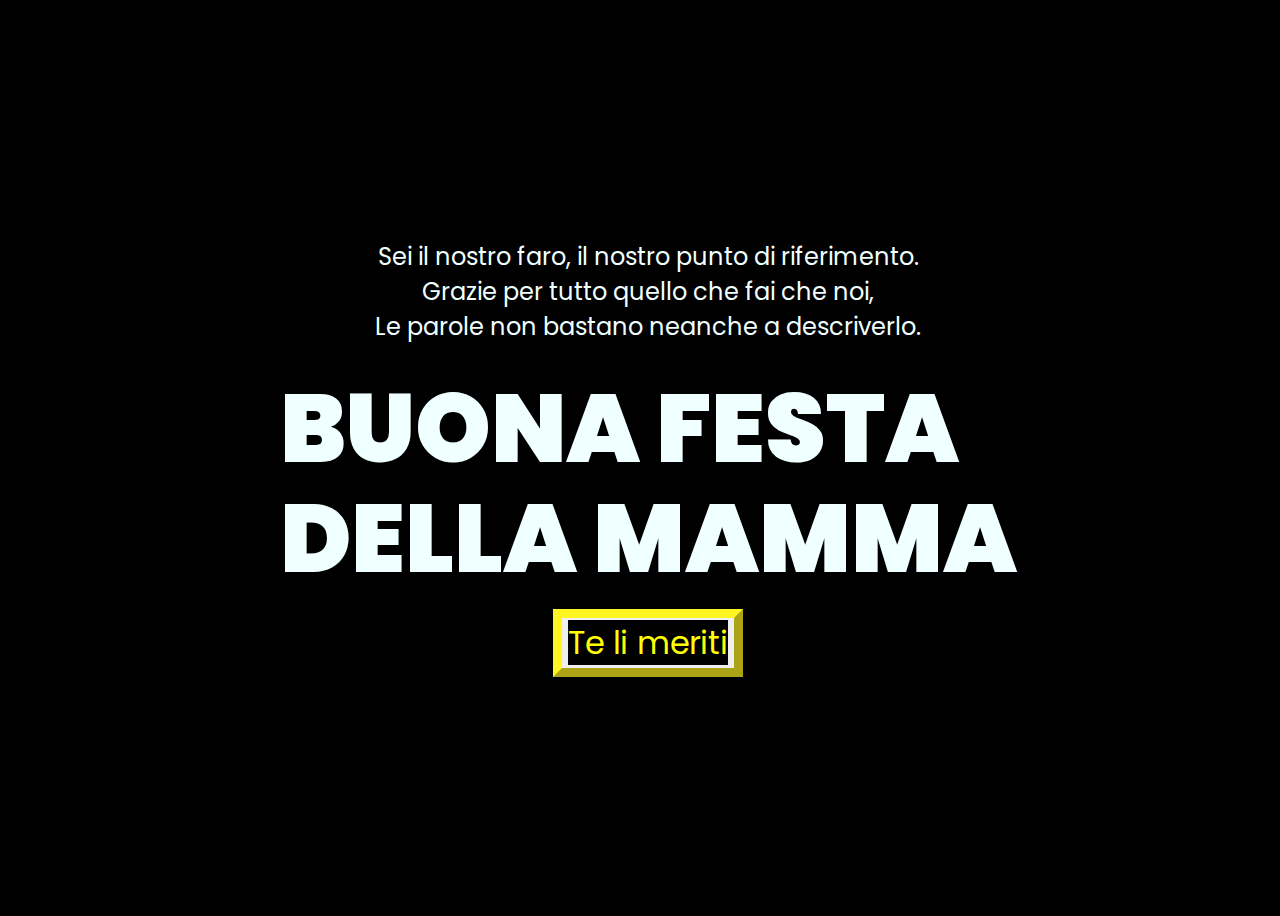
<file: index.html>
<!DOCTYPE html>
<html lang="en">
<head>
    <meta charset="UTF-8">
    <meta http-equiv="X-UA-Compatible" content="IE=edge">
    <meta name="viewport" content="width=device-width, initial-scale=1.0">
    <link rel="stylesheet" href="style.css">
    <link rel="icon" href="flowers.png" type="image/x-icon">
    <link href="yo.scss">
    <title>Flowers</title>
</head>
<body>
        <div class="description">
        <span>Sei il nostro faro, il nostro punto di riferimento. <br></span>
        <span>Grazie per tutto quello che fai che noi, </span><br>
        <span>Le parole non bastano neanche a descriverlo.</span> 
    </div>
    <div class="greetings">
    <!-- silahkan menambah kata sesuai keinginan dengan <span>text...</span -->
        <span>BUONA </span>
        <span>FESTA</span><br>
        <span>DELLA</span>
        <span>MAMMA</span>
    </div>
    
    <div class="button">
        <button style="margin-top: 15px; border: 9px outset #fff522; " >
            <a href="flower.html">Te li meriti</a>
        </button>
</div>
</body>
</html>
</file>
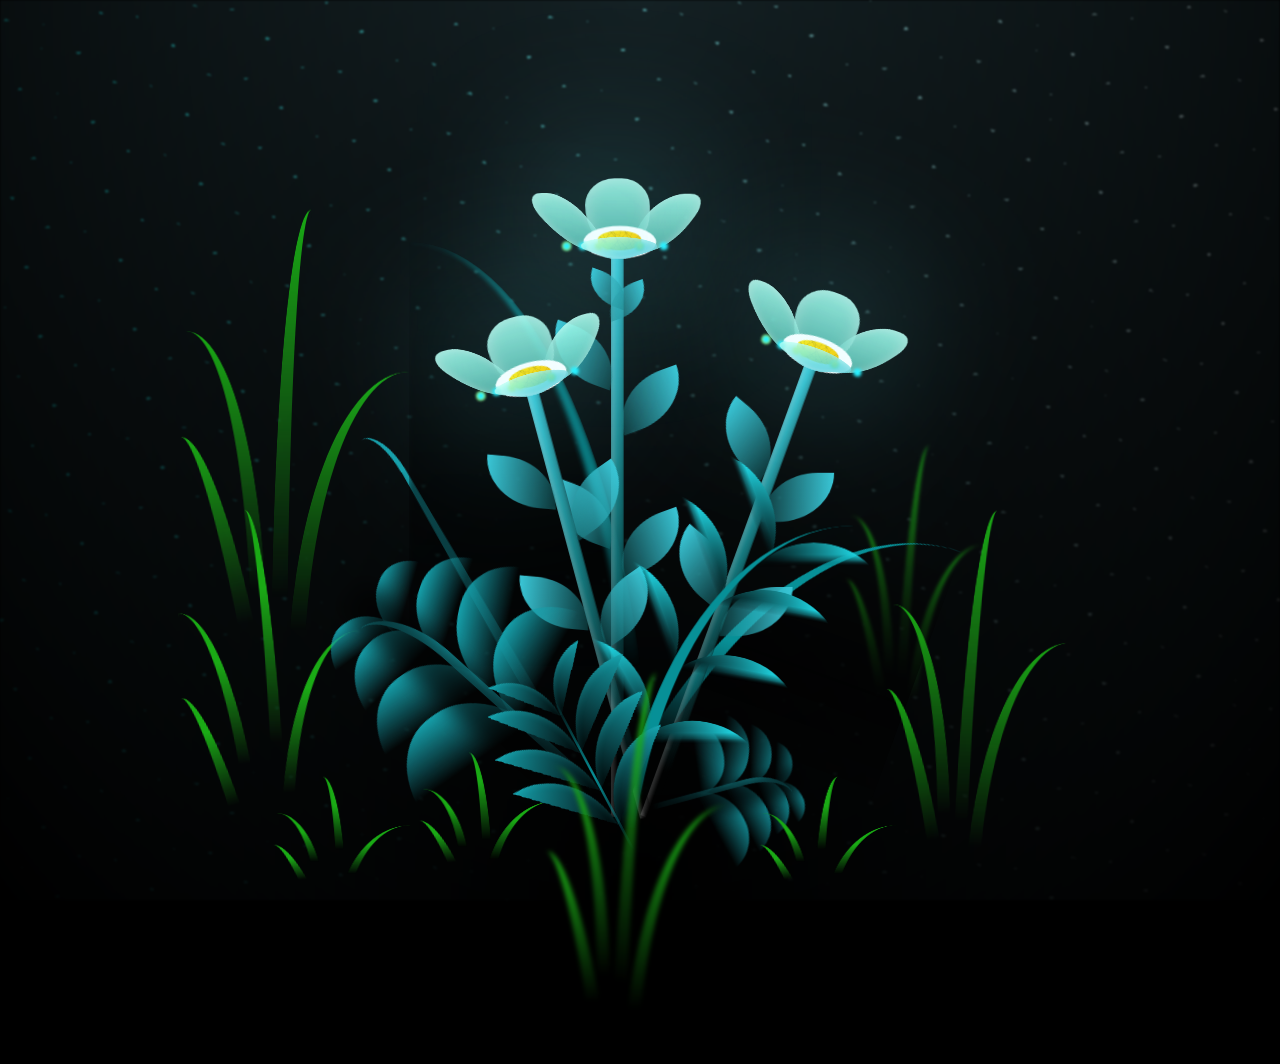
<file: flower.html>
<!DOCTYPE html>
<html lang="en">
<head>
    <meta charset="UTF-8">
    <meta http-equiv="X-UA-Compatible" content="IE=edge">
    <meta name="viewport" content="width=device-width, initial-scale=1.0">
    <link rel="stylesheet" href="main.css">
    <link rel="icon" href="flowers.png" type="image/x-icon">
    <title>flowers</title>
</head>
<body class="container">
  
  <!-- Pembuat code: https://codepen.io/mdusmanansari/pen/BamepLe -->
  
    <div class="night"></div>
    
    <div class="flowers">
      <div class="flower flower--1">
        <div class="flower__leafs flower__leafs--1">
          <div class="flower__leaf flower__leaf--1"></div>
          <div class="flower__leaf flower__leaf--2"></div>
          <div class="flower__leaf flower__leaf--3"></div>
          <div class="flower__leaf flower__leaf--4"></div>
          <div class="flower__white-circle"></div>
  
          <div class="flower__light flower__light--1"></div>
          <div class="flower__light flower__light--2"></div>
          <div class="flower__light flower__light--3"></div>
          <div class="flower__light flower__light--4"></div>
          <div class="flower__light flower__light--5"></div>
          <div class="flower__light flower__light--6"></div>
          <div class="flower__light flower__light--7"></div>
          <div class="flower__light flower__light--8"></div>
        
        </div>
        <div class="flower__line">
          <div class="flower__line__leaf flower__line__leaf--1"></div>
          <div class="flower__line__leaf flower__line__leaf--2"></div>
          <div class="flower__line__leaf flower__line__leaf--3"></div>
          <div class="flower__line__leaf flower__line__leaf--4"></div>
          <div class="flower__line__leaf flower__line__leaf--5"></div>
          <div class="flower__line__leaf flower__line__leaf--6"></div>
        </div>
      </div>
  
      <div class="flower flower--2">
        <div class="flower__leafs flower__leafs--2">
          <div class="flower__leaf flower__leaf--1"></div>
          <div class="flower__leaf flower__leaf--2"></div>
          <div class="flower__leaf flower__leaf--3"></div>
          <div class="flower__leaf flower__leaf--4"></div>
          <div class="flower__white-circle"></div>
  
          <div class="flower__light flower__light--1"></div>
          <div class="flower__light flower__light--2"></div>
          <div class="flower__light flower__light--3"></div>
          <div class="flower__light flower__light--4"></div>
          <div class="flower__light flower__light--5"></div>
          <div class="flower__light flower__light--6"></div>
          <div class="flower__light flower__light--7"></div>
          <div class="flower__light flower__light--8"></div>
  
        </div>
        <div class="flower__line">
          <div class="flower__line__leaf flower__line__leaf--1"></div>
          <div class="flower__line__leaf flower__line__leaf--2"></div>
          <div class="flower__line__leaf flower__line__leaf--3"></div>
          <div class="flower__line__leaf flower__line__leaf--4"></div>
        </div>
      </div>
  
      <div class="flower flower--3">
        <div class="flower__leafs flower__leafs--3">
          <div class="flower__leaf flower__leaf--1"></div>
          <div class="flower__leaf flower__leaf--2"></div>
          <div class="flower__leaf flower__leaf--3"></div>
          <div class="flower__leaf flower__leaf--4"></div>
          <div class="flower__white-circle"></div>
  
          <div class="flower__light flower__light--1"></div>
          <div class="flower__light flower__light--2"></div>
          <div class="flower__light flower__light--3"></div>
          <div class="flower__light flower__light--4"></div>
          <div class="flower__light flower__light--5"></div>
          <div class="flower__light flower__light--6"></div>
          <div class="flower__light flower__light--7"></div>
          <div class="flower__light flower__light--8"></div>
  
        </div>
        <div class="flower__line">
          <div class="flower__line__leaf flower__line__leaf--1"></div>
          <div class="flower__line__leaf flower__line__leaf--2"></div>
          <div class="flower__line__leaf flower__line__leaf--3"></div>
          <div class="flower__line__leaf flower__line__leaf--4"></div>
        </div>
      </div>
  
      <div class="grow-ans" style="--d:1.2s">
        <div class="flower__g-long">
          <div class="flower__g-long__top"></div>
          <div class="flower__g-long__bottom"></div>
        </div>
      </div>
  
      <div class="growing-grass">
        <div class="flower__grass flower__grass--1">
          <div class="flower__grass--top"></div>
          <div class="flower__grass--bottom"></div>
          <div class="flower__grass__leaf flower__grass__leaf--1"></div>
          <div class="flower__grass__leaf flower__grass__leaf--2"></div>
          <div class="flower__grass__leaf flower__grass__leaf--3"></div>
          <div class="flower__grass__leaf flower__grass__leaf--4"></div>
          <div class="flower__grass__leaf flower__grass__leaf--5"></div>
          <div class="flower__grass__leaf flower__grass__leaf--6"></div>
          <div class="flower__grass__leaf flower__grass__leaf--7"></div>
          <div class="flower__grass__leaf flower__grass__leaf--8"></div>
          <div class="flower__grass__overlay"></div>
        </div>
      </div>
  
      <div class="growing-grass">
        <div class="flower__grass flower__grass--2">
          <div class="flower__grass--top"></div>
          <div class="flower__grass--bottom"></div>
          <div class="flower__grass__leaf flower__grass__leaf--1"></div>
          <div class="flower__grass__leaf flower__grass__leaf--2"></div>
          <div class="flower__grass__leaf flower__grass__leaf--3"></div>
          <div class="flower__grass__leaf flower__grass__leaf--4"></div>
          <div class="flower__grass__leaf flower__grass__leaf--5"></div>
          <div class="flower__grass__leaf flower__grass__leaf--6"></div>
          <div class="flower__grass__leaf flower__grass__leaf--7"></div>
          <div class="flower__grass__leaf flower__grass__leaf--8"></div>
          <div class="flower__grass__overlay"></div>
        </div>
      </div>
      <h1>yooo</h1>
      <div class="grow-ans" style="--d:2.4s">
        <div class="flower__g-right flower__g-right--1">
          <div class="leaf"></div>
        </div>
      </div>
  
      <div class="grow-ans" style="--d:2.8s">
        <div class="flower__g-right flower__g-right--2">
          <div class="leaf"></div>
        </div>
      </div>
  
      <div class="grow-ans" style="--d:2.8s">
        <div class="flower__g-front">
          <div class="flower__g-front__leaf-wrapper flower__g-front__leaf-wrapper--1">
            <div class="flower__g-front__leaf"></div>
          </div>
          <div class="flower__g-front__leaf-wrapper flower__g-front__leaf-wrapper--2">
            <div class="flower__g-front__leaf"></div>
          </div>
          <div class="flower__g-front__leaf-wrapper flower__g-front__leaf-wrapper--3">
            <div class="flower__g-front__leaf"></div>
          </div>
          <div class="flower__g-front__leaf-wrapper flower__g-front__leaf-wrapper--4">
            <div class="flower__g-front__leaf"></div>
          </div>
          <div class="flower__g-front__leaf-wrapper flower__g-front__leaf-wrapper--5">
            <div class="flower__g-front__leaf"></div>
          </div>
          <div class="flower__g-front__leaf-wrapper flower__g-front__leaf-wrapper--6">
            <div class="flower__g-front__leaf"></div>
          </div>
          <div class="flower__g-front__leaf-wrapper flower__g-front__leaf-wrapper--7">
            <div class="flower__g-front__leaf"></div>
          </div>
          <div class="flower__g-front__leaf-wrapper flower__g-front__leaf-wrapper--8">
            <div class="flower__g-front__leaf"></div>
          </div>
          <div class="flower__g-front__line"></div>
        </div>
      </div>
  
      <div class="grow-ans" style="--d:3.2s">
        <div class="flower__g-fr">
          <div class="leaf"></div>
          <div class="flower__g-fr__leaf flower__g-fr__leaf--1"></div>
          <div class="flower__g-fr__leaf flower__g-fr__leaf--2"></div>
          <div class="flower__g-fr__leaf flower__g-fr__leaf--3"></div>
          <div class="flower__g-fr__leaf flower__g-fr__leaf--4"></div>
          <div class="flower__g-fr__leaf flower__g-fr__leaf--5"></div>
          <div class="flower__g-fr__leaf flower__g-fr__leaf--6"></div>
          <div class="flower__g-fr__leaf flower__g-fr__leaf--7"></div>
          <div class="flower__g-fr__leaf flower__g-fr__leaf--8"></div>
        </div>
      </div>
  
      <div class="long-g long-g--0">
        <div class="grow-ans" style="--d:3s">
          <div class="leaf leaf--0"></div>
        </div>
        <div class="grow-ans" style="--d:2.2s">
          <div class="leaf leaf--1"></div>
        </div>
        <div class="grow-ans" style="--d:3.4s">
          <div class="leaf leaf--2"></div>
        </div>
        <div class="grow-ans" style="--d:3.6s">
          <div class="leaf leaf--3"></div>
        </div>
      </div>
  
      <div class="long-g long-g--1">
        <div class="grow-ans" style="--d:3.6s">
          <div class="leaf leaf--0"></div>
        </div>
        <div class="grow-ans" style="--d:3.8s">
          <div class="leaf leaf--1"></div>
        </div>
        <div class="grow-ans" style="--d:4s">
          <div class="leaf leaf--2"></div>
        </div>
        <div class="grow-ans" style="--d:4.2s">
          <div class="leaf leaf--3"></div>
        </div>
      </div>
  
      <div class="long-g long-g--2">
        <div class="grow-ans" style="--d:4s">
          <div class="leaf leaf--0"></div>
        </div>
        <div class="grow-ans" style="--d:4.2s">
          <div class="leaf leaf--1"></div>
        </div>
        <div class="grow-ans" style="--d:4.4s">
          <div class="leaf leaf--2"></div>
        </div>
        <div class="grow-ans" style="--d:4.6s">
          <div class="leaf leaf--3"></div>
        </div>
      </div>
  
      <div class="long-g long-g--3">
        <div class="grow-ans" style="--d:4s">
          <div class="leaf leaf--0"></div>
        </div>
        <div class="grow-ans" style="--d:4.2s">
          <div class="leaf leaf--1"></div>
        </div>
        <div class="grow-ans" style="--d:3s">
          <div class="leaf leaf--2"></div>
        </div>
        <div class="grow-ans" style="--d:3.6s">
          <div class="leaf leaf--3"></div>
        </div>
      </div>
  
      <div class="long-g long-g--4">
        <div class="grow-ans" style="--d:4s">
          <div class="leaf leaf--0"></div>
        </div>
        <div class="grow-ans" style="--d:4.2s">
          <div class="leaf leaf--1"></div>
        </div>
        <div class="grow-ans" style="--d:3s">
          <div class="leaf leaf--2"></div>
        </div>
        <div class="grow-ans" style="--d:3.6s">
          <div class="leaf leaf--3"></div>
        </div>
      </div>
  
      <div class="long-g long-g--5">
        <div class="grow-ans" style="--d:4s">
          <div class="leaf leaf--0"></div>
        </div>
        <div class="grow-ans" style="--d:4.2s">
          <div class="leaf leaf--1"></div>
        </div>
        <div class="grow-ans" style="--d:3s">
          <div class="leaf leaf--2"></div>
        </div>
        <div class="grow-ans" style="--d:3.6s">
          <div class="leaf leaf--3"></div>
        </div>
      </div>
  
      <div class="long-g long-g--6">
        <div class="grow-ans" style="--d:4.2s">
          <div class="leaf leaf--0"></div>
        </div>
        <div class="grow-ans" style="--d:4.4s">
          <div class="leaf leaf--1"></div>
        </div>
        <div class="grow-ans" style="--d:4.6s">
          <div class="leaf leaf--2"></div>
        </div>
        <div class="grow-ans" style="--d:4.8s">
          <div class="leaf leaf--3"></div>
        </div>
      </div>
  
      <div class="long-g long-g--7">
        <div class="grow-ans" style="--d:3s">
          <div class="leaf leaf--0"></div>
        </div>
        <div class="grow-ans" style="--d:3.2s">
          <div class="leaf leaf--1"></div>
        </div>
        <div class="grow-ans" style="--d:3.5s">
          <div class="leaf leaf--2"></div>
        </div>
        <div class="grow-ans" style="--d:3.6s">
          <div class="leaf leaf--3"></div>
        </div>
      </div>
    </div>
    <script src="main.js"></script>
  </body>
</html>
</file>
<file: style.css>
@import url('https://fonts.googleapis.com/css2?family=Poppins:ital,wght@0,500;1,900&display=swap');
*{
    font-family: 'Poppins',cursive;
}
br{
    width: 0;
    height: 0;
}
body{
    color: azure;
    width: 100%;
    height: 100vh;
    display: flex;
    flex-direction: column;
    align-items: center;
    justify-content: center;
    background-color: black;
}
.greetings{
    font-size: 6rem;
    font-weight: 900;
    line-height: 6.85rem;
}
.greetings > span{
    animation: glow 2.5s ease-in-out infinite;
}
@keyframes glow{
    0%, 100%{
        color: white;
        text-shadow: 0 0 12px #00bfff, 0 0 50px #00bfff, 0 0 100px #00bfff;
    }
    20%, 80%{
        color: rgba(255, 255, 255, 0.06);
        text-shadow: none;
    }
}
.greetings > span:nth-child(2){
    animation-delay: .2s ;
}
.greetings > span:nth-child(3){
    animation-delay: .4s ;
}
.greetings > span:nth-child(4){
    animation-delay: .6s;
}
.greetings > span:nth-child(5){
    animation-delay: .8s;
}

.description{
    font-size: 1.5rem;
    margin-bottom: 30px;
    text-align: center;
}

.button a, a:visited, a:valid{  
    margin: 0.2px ;
    border: 3px;
    text-decoration: none ;
    font-size: 2rem;
    background-color: black;
    color:  yellow;
}

@media screen and (max-width:574px){
    .greetings{
        display: block;
        font-size: 3rem;
        font-weight: 500;
        text-align: center;
    }
    .description{
        font-size: 1rem;
    }
    
    .button a{
        font-size: .5rem;
    }
}
</file>
<file: main.css>
*,
*::after,
*::before {
  padding: 0;
  margin: 0;
  box-sizing: border-box;
}

:root {
  --dark-color: #000;
}

body {
  display: flex;
  align-items: flex-end;
  justify-content: center;
  min-height: 100vh;
  background-color: var(--dark-color);
  overflow: hidden;
  perspective: 1000px;
}

.night {
  position: fixed;
  left: 50%;
  top: 0;
  transform: translateX(-50%);
  width: 100%;
  height: 100%;
  filter: blur(0.1vmin);
  background-image: radial-gradient(ellipse at top, transparent 0%, var(--dark-color)), radial-gradient(ellipse at bottom, var(--dark-color), rgba(145, 233, 255, 0.2)), repeating-linear-gradient(220deg, rgb(0, 0, 0) 0px, rgb(0, 0, 0) 19px, transparent 19px, transparent 22px), repeating-linear-gradient(189deg, rgb(0, 0, 0) 0px, rgb(0, 0, 0) 19px, transparent 19px, transparent 22px), repeating-linear-gradient(148deg, rgb(0, 0, 0) 0px, rgb(0, 0, 0) 19px, transparent 19px, transparent 22px), linear-gradient(90deg, rgb(0, 255, 250), rgb(240, 240, 240));
}

.flowers {
  position: relative;
  transform: scale(0.9);
}

.flower {
  position: absolute;
  bottom: 10vmin;
  transform-origin: bottom center;
  z-index: 10;
  --fl-speed: 0.8s;
}
.flower--1 {
  -webkit-animation: moving-flower-1 4s linear infinite;
          animation: moving-flower-1 4s linear infinite;
}
.flower--1 .flower__line {
  height: 70vmin;
  -webkit-animation-delay: 0.3s;
          animation-delay: 0.3s;
}
.flower--1 .flower__line__leaf--1 {
  -webkit-animation: blooming-leaf-right var(--fl-speed) 1.6s backwards;
          animation: blooming-leaf-right var(--fl-speed) 1.6s backwards;
}
.flower--1 .flower__line__leaf--2 {
  -webkit-animation: blooming-leaf-right var(--fl-speed) 1.4s backwards;
          animation: blooming-leaf-right var(--fl-speed) 1.4s backwards;
}
.flower--1 .flower__line__leaf--3 {
  -webkit-animation: blooming-leaf-left var(--fl-speed) 1.2s backwards;
          animation: blooming-leaf-left var(--fl-speed) 1.2s backwards;
}
.flower--1 .flower__line__leaf--4 {
  -webkit-animation: blooming-leaf-left var(--fl-speed) 1s backwards;
          animation: blooming-leaf-left var(--fl-speed) 1s backwards;
}
.flower--1 .flower__line__leaf--5 {
  -webkit-animation: blooming-leaf-right var(--fl-speed) 1.8s backwards;
          animation: blooming-leaf-right var(--fl-speed) 1.8s backwards;
}
.flower--1 .flower__line__leaf--6 {
  -webkit-animation: blooming-leaf-left var(--fl-speed) 2s backwards;
          animation: blooming-leaf-left var(--fl-speed) 2s backwards;
}
.flower--2 {
  left: 50%;
  transform: rotate(20deg);
  -webkit-animation: moving-flower-2 4s linear infinite;
          animation: moving-flower-2 4s linear infinite;
}
.flower--2 .flower__line {
  height: 60vmin;
  -webkit-animation-delay: 0.6s;
          animation-delay: 0.6s;
}
.flower--2 .flower__line__leaf--1 {
  -webkit-animation: blooming-leaf-right var(--fl-speed) 1.9s backwards;
          animation: blooming-leaf-right var(--fl-speed) 1.9s backwards;
}
.flower--2 .flower__line__leaf--2 {
  -webkit-animation: blooming-leaf-right var(--fl-speed) 1.7s backwards;
          animation: blooming-leaf-right var(--fl-speed) 1.7s backwards;
}
.flower--2 .flower__line__leaf--3 {
  -webkit-animation: blooming-leaf-left var(--fl-speed) 1.5s backwards;
          animation: blooming-leaf-left var(--fl-speed) 1.5s backwards;
}
.flower--2 .flower__line__leaf--4 {
  -webkit-animation: blooming-leaf-left var(--fl-speed) 1.3s backwards;
          animation: blooming-leaf-left var(--fl-speed) 1.3s backwards;
}
.flower--3 {
  left: 50%;
  transform: rotate(-15deg);
  -webkit-animation: moving-flower-3 4s linear infinite;
          animation: moving-flower-3 4s linear infinite;
}
.flower--3 .flower__line {
  -webkit-animation-delay: 0.9s;
          animation-delay: 0.9s;
}
.flower--3 .flower__line__leaf--1 {
  -webkit-animation: blooming-leaf-right var(--fl-speed) 2.5s backwards;
          animation: blooming-leaf-right var(--fl-speed) 2.5s backwards;
}
.flower--3 .flower__line__leaf--2 {
  -webkit-animation: blooming-leaf-right var(--fl-speed) 2.3s backwards;
          animation: blooming-leaf-right var(--fl-speed) 2.3s backwards;
}
.flower--3 .flower__line__leaf--3 {
  -webkit-animation: blooming-leaf-left var(--fl-speed) 2.1s backwards;
          animation: blooming-leaf-left var(--fl-speed) 2.1s backwards;
}
.flower--3 .flower__line__leaf--4 {
  -webkit-animation: blooming-leaf-left var(--fl-speed) 1.9s backwards;
          animation: blooming-leaf-left var(--fl-speed) 1.9s backwards;
}
.flower__leafs {
  position: relative;
  -webkit-animation: blooming-flower 2s backwards;
          animation: blooming-flower 2s backwards;
}
.flower__leafs--1 {
  -webkit-animation-delay: 1.1s;
          animation-delay: 1.1s;
}
.flower__leafs--2 {
  -webkit-animation-delay: 1.4s;
          animation-delay: 1.4s;
}
.flower__leafs--3 {
  -webkit-animation-delay: 1.7s;
          animation-delay: 1.7s;
}
.flower__leafs::after {
  content: "";
  position: absolute;
  left: 0;
  top: 0;
  transform: translate(-50%, -100%);
  width: 8vmin;
  height: 8vmin;
  background-color: #6bf0ff;
  filter: blur(10vmin);
}
.flower__leaf {
  position: absolute;
  bottom: 0;
  left: 50%;
  width: 8vmin;
  height: 11vmin;
  border-radius: 51% 49% 47% 53%/44% 45% 55% 69%;
  background-color: #a7ffee;
  background-image: linear-gradient(to top, #54b8aa, #a7ffee);
  transform-origin: bottom center;
  opacity: 0.9;
  box-shadow: inset 0 0 2vmin rgba(255, 255, 255, 0.5);
}
.flower__leaf--1 {
  transform: translate(-10%, 1%) rotateY(40deg) rotateX(-50deg);
}
.flower__leaf--2 {
  transform: translate(-50%, -4%) rotateX(40deg);
}
.flower__leaf--3 {
  transform: translate(-90%, 0%) rotateY(45deg) rotateX(50deg);
}
.flower__leaf--4 {
  width: 8vmin;
  height: 8vmin;
  transform-origin: bottom left;
  border-radius: 4vmin 10vmin 4vmin 4vmin;
  transform: translate(0%, 18%) rotateX(70deg) rotate(-43deg);
  background-image: linear-gradient(to top, #39c6d6, #a7ffee);
  z-index: 1;
  opacity: 0.8;
}
.flower__white-circle {
  position: absolute;
  left: -3.5vmin;
  top: -3vmin;
  width: 9vmin;
  height: 4vmin;
  border-radius: 50%;
  background-color: #fff;
}
.flower__white-circle::after {
  content: "";
  position: absolute;
  left: 50%;
  top: 45%;
  transform: translate(-50%, -50%);
  width: 60%;
  height: 60%;
  border-radius: inherit;
  background-image: repeating-linear-gradient(135deg, rgba(0, 0, 0, 0.03) 0px, rgba(0, 0, 0, 0.03) 1px, transparent 1px, transparent 12px), repeating-linear-gradient(45deg, rgba(0, 0, 0, 0.03) 0px, rgba(0, 0, 0, 0.03) 1px, transparent 1px, transparent 12px), repeating-linear-gradient(67.5deg, rgba(0, 0, 0, 0.03) 0px, rgba(0, 0, 0, 0.03) 1px, transparent 1px, transparent 12px), repeating-linear-gradient(135deg, rgba(0, 0, 0, 0.03) 0px, rgba(0, 0, 0, 0.03) 1px, transparent 1px, transparent 12px), repeating-linear-gradient(45deg, rgba(0, 0, 0, 0.03) 0px, rgba(0, 0, 0, 0.03) 1px, transparent 1px, transparent 12px), repeating-linear-gradient(112.5deg, rgba(0, 0, 0, 0.03) 0px, rgba(0, 0, 0, 0.03) 1px, transparent 1px, transparent 12px), repeating-linear-gradient(112.5deg, rgba(0, 0, 0, 0.03) 0px, rgba(0, 0, 0, 0.03) 1px, transparent 1px, transparent 12px), repeating-linear-gradient(45deg, rgba(0, 0, 0, 0.03) 0px, rgba(0, 0, 0, 0.03) 1px, transparent 1px, transparent 12px), repeating-linear-gradient(22.5deg, rgba(0, 0, 0, 0.03) 0px, rgba(0, 0, 0, 0.03) 1px, transparent 1px, transparent 12px), repeating-linear-gradient(45deg, rgba(0, 0, 0, 0.03) 0px, rgba(0, 0, 0, 0.03) 1px, transparent 1px, transparent 12px), repeating-linear-gradient(22.5deg, rgba(0, 0, 0, 0.03) 0px, rgba(0, 0, 0, 0.03) 1px, transparent 1px, transparent 12px), repeating-linear-gradient(135deg, rgba(0, 0, 0, 0.03) 0px, rgba(0, 0, 0, 0.03) 1px, transparent 1px, transparent 12px), repeating-linear-gradient(157.5deg, rgba(0, 0, 0, 0.03) 0px, rgba(0, 0, 0, 0.03) 1px, transparent 1px, transparent 12px), repeating-linear-gradient(67.5deg, rgba(0, 0, 0, 0.03) 0px, rgba(0, 0, 0, 0.03) 1px, transparent 1px, transparent 12px), repeating-linear-gradient(67.5deg, rgba(0, 0, 0, 0.03) 0px, rgba(0, 0, 0, 0.03) 1px, transparent 1px, transparent 12px), linear-gradient(90deg, rgb(255, 235, 18), rgb(255, 206, 0));
}
.flower__line {
  height: 55vmin;
  width: 1.5vmin;
  background-image: linear-gradient(to left, rgba(0, 0, 0, 0.2), transparent, rgba(255, 255, 255, 0.2)), linear-gradient(to top, transparent 10%, #14757a, #39c6d6);
  box-shadow: inset 0 0 2px rgba(0, 0, 0, 0.5);
  -webkit-animation: grow-flower-tree 4s backwards;
          animation: grow-flower-tree 4s backwards;
}
.flower__line__leaf {
  --w: 7vmin;
  --h: calc(var(--w) + 2vmin);
  position: absolute;
  top: 20%;
  left: 90%;
  width: var(--w);
  height: var(--h);
  border-top-right-radius: var(--h);
  border-bottom-left-radius: var(--h);
  background-image: linear-gradient(to top, rgba(20, 117, 122, 0.4), #39c6d6);
}
.flower__line__leaf--1 {
  transform: rotate(70deg) rotateY(30deg);
}
.flower__line__leaf--2 {
  top: 45%;
  transform: rotate(70deg) rotateY(30deg);
}
.flower__line__leaf--3, .flower__line__leaf--4, .flower__line__leaf--6 {
  border-top-right-radius: 0;
  border-bottom-left-radius: 0;
  border-top-left-radius: var(--h);
  border-bottom-right-radius: var(--h);
  left: -460%;
  top: 12%;
  transform: rotate(-70deg) rotateY(30deg);
}
.flower__line__leaf--4 {
  top: 40%;
}
.flower__line__leaf--5 {
  top: 0;
  transform-origin: left;
  transform: rotate(70deg) rotateY(30deg) scale(0.6);
}
.flower__line__leaf--6 {
  top: -2%;
  left: -450%;
  transform-origin: right;
  transform: rotate(-70deg) rotateY(30deg) scale(0.6);
}
.flower__light {
  position: absolute;
  bottom: 0vmin;
  width: 1vmin;
  height: 1vmin;
  background-color: rgb(255, 251, 0);
  border-radius: 50%;
  filter: blur(0.2vmin);
  -webkit-animation: light-ans 4s linear infinite backwards;
          animation: light-ans 4s linear infinite backwards;
}
.flower__light:nth-child(odd) {
  background-color: #23f0ff;
}
.flower__light--1 {
  left: -2vmin;
  -webkit-animation-delay: 1s;
          animation-delay: 1s;
}
.flower__light--2 {
  left: 3vmin;
  -webkit-animation-delay: 0.5s;
          animation-delay: 0.5s;
}
.flower__light--3 {
  left: -6vmin;
  -webkit-animation-delay: 0.3s;
          animation-delay: 0.3s;
}
.flower__light--4 {
  left: 6vmin;
  -webkit-animation-delay: 0.9s;
          animation-delay: 0.9s;
}
.flower__light--5 {
  left: -1vmin;
  -webkit-animation-delay: 1.5s;
          animation-delay: 1.5s;
}
.flower__light--6 {
  left: -4vmin;
  -webkit-animation-delay: 3s;
          animation-delay: 3s;
}
.flower__light--7 {
  left: 3vmin;
  -webkit-animation-delay: 2s;
          animation-delay: 2s;
}
.flower__light--8 {
  left: -6vmin;
  -webkit-animation-delay: 3.5s;
          animation-delay: 3.5s;
}
.flower__grass {
  --c: #159faa;
  --line-w: 1.5vmin;
  position: absolute;
  bottom: 12vmin;
  left: -7vmin;
  display: flex;
  flex-direction: column;
  align-items: flex-end;
  z-index: 20;
  transform-origin: bottom center;
  transform: rotate(-48deg) rotateY(40deg);
}
.flower__grass--1 {
  -webkit-animation: moving-grass 2s linear infinite;
          animation: moving-grass 2s linear infinite;
}
.flower__grass--2 {
  left: 2vmin;
  bottom: 10vmin;
  transform: scale(0.5) rotate(75deg) rotateX(10deg) rotateY(-200deg);
  opacity: 0.8;
  z-index: 0;
  -webkit-animation: moving-grass--2 1.5s linear infinite;
          animation: moving-grass--2 1.5s linear infinite;
}
.flower__grass--top {
  width: 7vmin;
  height: 10vmin;
  border-top-right-radius: 100%;
  border-right: var(--line-w) solid var(--c);
  transform-origin: bottom center;
  transform: rotate(-2deg);
}
.flower__grass--bottom {
  margin-top: -2px;
  width: var(--line-w);
  height: 25vmin;
  background-image: linear-gradient(to top, transparent, var(--c));
}
.flower__grass__leaf {
  --size: 10vmin;
  position: absolute;
  width: calc(var(--size) * 2.1);
  height: var(--size);
  border-top-left-radius: var(--size);
  border-top-right-radius: var(--size);
  background-image: linear-gradient(to top, transparent, transparent 30%, var(--c));
  z-index: 100;
}
.flower__grass__leaf--1 {
  top: -6%;
  left: 30%;
  --size: 6vmin;
  transform: rotate(-20deg);
  -webkit-animation: growing-grass-ans--1 2s 2.6s backwards;
          animation: growing-grass-ans--1 2s 2.6s backwards;
}
@-webkit-keyframes growing-grass-ans--1 {
  0% {
    transform-origin: bottom left;
    transform: rotate(-20deg) scale(0);
  }
}
@keyframes growing-grass-ans--1 {
  0% {
    transform-origin: bottom left;
    transform: rotate(-20deg) scale(0);
  }
}
.flower__grass__leaf--2 {
  top: -5%;
  left: -110%;
  --size: 6vmin;
  transform: rotate(10deg);
  -webkit-animation: growing-grass-ans--2 2s 2.4s linear backwards;
          animation: growing-grass-ans--2 2s 2.4s linear backwards;
}
@-webkit-keyframes growing-grass-ans--2 {
  0% {
    transform-origin: bottom right;
    transform: rotate(10deg) scale(0);
  }
}
@keyframes growing-grass-ans--2 {
  0% {
    transform-origin: bottom right;
    transform: rotate(10deg) scale(0);
  }
}
.flower__grass__leaf--3 {
  top: 5%;
  left: 60%;
  --size: 8vmin;
  transform: rotate(-18deg) rotateX(-20deg);
  -webkit-animation: growing-grass-ans--3 2s 2.2s linear backwards;
          animation: growing-grass-ans--3 2s 2.2s linear backwards;
}
@-webkit-keyframes growing-grass-ans--3 {
  0% {
    transform-origin: bottom left;
    transform: rotate(-18deg) rotateX(-20deg) scale(0);
  }
}
@keyframes growing-grass-ans--3 {
  0% {
    transform-origin: bottom left;
    transform: rotate(-18deg) rotateX(-20deg) scale(0);
  }
}
.flower__grass__leaf--4 {
  top: 6%;
  left: -135%;
  --size: 8vmin;
  transform: rotate(2deg);
  -webkit-animation: growing-grass-ans--4 2s 2s linear backwards;
          animation: growing-grass-ans--4 2s 2s linear backwards;
}
@-webkit-keyframes growing-grass-ans--4 {
  0% {
    transform-origin: bottom right;
    transform: rotate(2deg) scale(0);
  }
}
@keyframes growing-grass-ans--4 {
  0% {
    transform-origin: bottom right;
    transform: rotate(2deg) scale(0);
  }
}
.flower__grass__leaf--5 {
  top: 20%;
  left: 60%;
  --size: 10vmin;
  transform: rotate(-24deg) rotateX(-20deg);
  -webkit-animation: growing-grass-ans--5 2s 1.8s linear backwards;
          animation: growing-grass-ans--5 2s 1.8s linear backwards;
}
@-webkit-keyframes growing-grass-ans--5 {
  0% {
    transform-origin: bottom left;
    transform: rotate(-24deg) rotateX(-20deg) scale(0);
  }
}
@keyframes growing-grass-ans--5 {
  0% {
    transform-origin: bottom left;
    transform: rotate(-24deg) rotateX(-20deg) scale(0);
  }
}
.flower__grass__leaf--6 {
  top: 22%;
  left: -180%;
  --size: 10vmin;
  transform: rotate(10deg);
  -webkit-animation: growing-grass-ans--6 2s 1.6s linear backwards;
          animation: growing-grass-ans--6 2s 1.6s linear backwards;
}
@-webkit-keyframes growing-grass-ans--6 {
  0% {
    transform-origin: bottom right;
    transform: rotate(10deg) scale(0);
  }
}
@keyframes growing-grass-ans--6 {
  0% {
    transform-origin: bottom right;
    transform: rotate(10deg) scale(0);
  }
}
.flower__grass__leaf--7 {
  top: 39%;
  left: 70%;
  --size: 10vmin;
  transform: rotate(-10deg);
  -webkit-animation: growing-grass-ans--7 2s 1.4s linear backwards;
          animation: growing-grass-ans--7 2s 1.4s linear backwards;
}
@-webkit-keyframes growing-grass-ans--7 {
  0% {
    transform-origin: bottom left;
    transform: rotate(-10deg) scale(0);
  }
}
@keyframes growing-grass-ans--7 {
  0% {
    transform-origin: bottom left;
    transform: rotate(-10deg) scale(0);
  }
}
.flower__grass__leaf--8 {
  top: 40%;
  left: -215%;
  --size: 11vmin;
  transform: rotate(10deg);
  -webkit-animation: growing-grass-ans--8 2s 1.2s linear backwards;
          animation: growing-grass-ans--8 2s 1.2s linear backwards;
}
@-webkit-keyframes growing-grass-ans--8 {
  0% {
    transform-origin: bottom right;
    transform: rotate(10deg) scale(0);
  }
}
@keyframes growing-grass-ans--8 {
  0% {
    transform-origin: bottom right;
    transform: rotate(10deg) scale(0);
  }
}
.flower__grass__overlay {
  position: absolute;
  top: -10%;
  right: 0%;
  width: 100%;
  height: 100%;
  background-color: rgba(0, 0, 0, 0.6);
  filter: blur(1.5vmin);
  z-index: 100;
}
.flower__g-long {
  --w: 2vmin;
  --h: 6vmin;
  --c: #159faa;
  position: absolute;
  bottom: 10vmin;
  left: -3vmin;
  transform-origin: bottom center;
  transform: rotate(-30deg) rotateY(-20deg);
  display: flex;
  flex-direction: column;
  align-items: flex-end;
  -webkit-animation: flower-g-long-ans 3s linear infinite;
          animation: flower-g-long-ans 3s linear infinite;
}
@-webkit-keyframes flower-g-long-ans {
  0%, 100% {
    transform: rotate(-30deg) rotateY(-20deg);
  }
  50% {
    transform: rotate(-32deg) rotateY(-20deg);
  }
}
@keyframes flower-g-long-ans {
  0%, 100% {
    transform: rotate(-30deg) rotateY(-20deg);
  }
  50% {
    transform: rotate(-32deg) rotateY(-20deg);
  }
}
.flower__g-long__top {
  top: calc(var(--h) * -1);
  width: calc(var(--w) + 1vmin);
  height: var(--h);
  border-top-right-radius: 100%;
  border-right: 0.7vmin solid var(--c);
  transform: translate(-0.7vmin, 1vmin);
}
.flower__g-long__bottom {
  width: var(--w);
  height: 50vmin;
  transform-origin: bottom center;
  background-image: linear-gradient(to top, transparent 30%, var(--c));
  box-shadow: inset 0 0 2px rgba(0, 0, 0, 0.5);
  -webkit-clip-path: polygon(35% 0, 65% 1%, 100% 100%, 0% 100%);
          clip-path: polygon(35% 0, 65% 1%, 100% 100%, 0% 100%);
}
.flower__g-right {
  position: absolute;
  bottom: 6vmin;
  left: -2vmin;
  transform-origin: bottom left;
  transform: rotate(20deg);
}
.flower__g-right .leaf {
  width: 30vmin;
  height: 50vmin;
  border-top-left-radius: 100%;
  border-left: 2vmin solid #079097;
  background-image: linear-gradient(to bottom, transparent, var(--dark-color) 60%);
  -webkit-mask-image: linear-gradient(to top, transparent 30%, #079097 60%);
}
.flower__g-right--1 {
  -webkit-animation: flower-g-right-ans 2.5s linear infinite;
          animation: flower-g-right-ans 2.5s linear infinite;
}
.flower__g-right--2 {
  left: 5vmin;
  transform: rotateY(-180deg);
  -webkit-animation: flower-g-right-ans--2 3s linear infinite;
          animation: flower-g-right-ans--2 3s linear infinite;
}
.flower__g-right--2 .leaf {
  height: 75vmin;
  filter: blur(0.3vmin);
  opacity: 0.8;
}
@-webkit-keyframes flower-g-right-ans {
  0%, 100% {
    transform: rotate(20deg);
  }
  50% {
    transform: rotate(24deg) rotateX(-20deg);
  }
}
@keyframes flower-g-right-ans {
  0%, 100% {
    transform: rotate(20deg);
  }
  50% {
    transform: rotate(24deg) rotateX(-20deg);
  }
}
@-webkit-keyframes flower-g-right-ans--2 {
  0%, 100% {
    transform: rotateY(-180deg) rotate(0deg) rotateX(-20deg);
  }
  50% {
    transform: rotateY(-180deg) rotate(6deg) rotateX(-20deg);
  }
}
@keyframes flower-g-right-ans--2 {
  0%, 100% {
    transform: rotateY(-180deg) rotate(0deg) rotateX(-20deg);
  }
  50% {
    transform: rotateY(-180deg) rotate(6deg) rotateX(-20deg);
  }
}
.flower__g-front {
  position: absolute;
  bottom: 6vmin;
  left: 2.5vmin;
  z-index: 100;
  transform-origin: bottom center;
  transform: rotate(-28deg) rotateY(30deg) scale(1.04);
  -webkit-animation: flower__g-front-ans 2s linear infinite;
          animation: flower__g-front-ans 2s linear infinite;
}
@-webkit-keyframes flower__g-front-ans {
  0%, 100% {
    transform: rotate(-28deg) rotateY(30deg) scale(1.04);
  }
  50% {
    transform: rotate(-35deg) rotateY(40deg) scale(1.04);
  }
}
@keyframes flower__g-front-ans {
  0%, 100% {
    transform: rotate(-28deg) rotateY(30deg) scale(1.04);
  }
  50% {
    transform: rotate(-35deg) rotateY(40deg) scale(1.04);
  }
}
.flower__g-front__line {
  width: 0.3vmin;
  height: 20vmin;
  background-image: linear-gradient(to top, transparent, #079097, transparent 100%);
  position: relative;
}
.flower__g-front__leaf-wrapper {
  position: absolute;
  top: 0;
  left: 0;
  transform-origin: bottom left;
  transform: rotate(10deg);
}
.flower__g-front__leaf-wrapper:nth-child(even) {
  left: 0vmin;
  transform: rotateY(-180deg) rotate(5deg);
  -webkit-animation: flower__g-front__leaf-left-ans 1s ease-in backwards;
          animation: flower__g-front__leaf-left-ans 1s ease-in backwards;
}
.flower__g-front__leaf-wrapper:nth-child(odd) {
  -webkit-animation: flower__g-front__leaf-ans 1s ease-in backwards;
          animation: flower__g-front__leaf-ans 1s ease-in backwards;
}
.flower__g-front__leaf-wrapper--1 {
  top: -8vmin;
  transform: scale(0.7);
  -webkit-animation: flower__g-front__leaf-ans 1s 5.5s ease-in backwards !important;
          animation: flower__g-front__leaf-ans 1s 5.5s ease-in backwards !important;
}
.flower__g-front__leaf-wrapper--2 {
  top: -8vmin;
  transform: rotateY(-180deg) scale(0.7) !important;
  -webkit-animation: flower__g-front__leaf-left-ans-2 1s 4.6s ease-in backwards !important;
          animation: flower__g-front__leaf-left-ans-2 1s 4.6s ease-in backwards !important;
}
.flower__g-front__leaf-wrapper--3 {
  top: -3vmin;
  -webkit-animation: flower__g-front__leaf-ans 1s 4.6s ease-in backwards;
          animation: flower__g-front__leaf-ans 1s 4.6s ease-in backwards;
}
.flower__g-front__leaf-wrapper--4 {
  top: -3vmin;
  transform: rotateY(-180deg) scale(0.9) !important;
  -webkit-animation: flower__g-front__leaf-left-ans-2 1s 4.6s ease-in backwards !important;
          animation: flower__g-front__leaf-left-ans-2 1s 4.6s ease-in backwards !important;
}
@-webkit-keyframes flower__g-front__leaf-left-ans-2 {
  0% {
    transform: rotateY(-180deg) scale(0);
  }
}
@keyframes flower__g-front__leaf-left-ans-2 {
  0% {
    transform: rotateY(-180deg) scale(0);
  }
}
.flower__g-front__leaf-wrapper--5, .flower__g-front__leaf-wrapper--6 {
  top: 2vmin;
}
.flower__g-front__leaf-wrapper--7, .flower__g-front__leaf-wrapper--8 {
  top: 6.5vmin;
}
.flower__g-front__leaf-wrapper--2 {
  -webkit-animation-delay: 5.2s !important;
          animation-delay: 5.2s !important;
}
.flower__g-front__leaf-wrapper--3 {
  -webkit-animation-delay: 4.9s !important;
          animation-delay: 4.9s !important;
}
.flower__g-front__leaf-wrapper--5 {
  -webkit-animation-delay: 4.3s !important;
          animation-delay: 4.3s !important;
}
.flower__g-front__leaf-wrapper--6 {
  -webkit-animation-delay: 4.1s !important;
          animation-delay: 4.1s !important;
}
.flower__g-front__leaf-wrapper--7 {
  -webkit-animation-delay: 3.8s !important;
          animation-delay: 3.8s !important;
}
.flower__g-front__leaf-wrapper--8 {
  -webkit-animation-delay: 3.5s !important;
          animation-delay: 3.5s !important;
}
@-webkit-keyframes flower__g-front__leaf-ans {
  0% {
    transform: rotate(10deg) scale(0);
  }
}
@keyframes flower__g-front__leaf-ans {
  0% {
    transform: rotate(10deg) scale(0);
  }
}
@-webkit-keyframes flower__g-front__leaf-left-ans {
  0% {
    transform: rotateY(-180deg) rotate(5deg) scale(0);
  }
}
@keyframes flower__g-front__leaf-left-ans {
  0% {
    transform: rotateY(-180deg) rotate(5deg) scale(0);
  }
}
.flower__g-front__leaf {
  width: 10vmin;
  height: 10vmin;
  border-radius: 100% 0% 0% 100%/100% 100% 0% 0%;
  box-shadow: inset 0 2px 1vmin hsla(184deg, 97%, 58%, 0.2);
  background-image: linear-gradient(to bottom left, transparent, var(--dark-color)), linear-gradient(to bottom right, #159faa 50%, transparent 50%, transparent);
  -webkit-mask-image: linear-gradient(to bottom right, #159faa 50%, transparent 50%, transparent);
  mask-image: linear-gradient(to bottom right, #159faa 50%, transparent 50%, transparent);
}
.flower__g-fr {
  position: absolute;
  bottom: -4vmin;
  left: vmin;
  transform-origin: bottom left;
  z-index: 10;
  -webkit-animation: flower__g-fr-ans 2s linear infinite;
          animation: flower__g-fr-ans 2s linear infinite;
}
@-webkit-keyframes flower__g-fr-ans {
  0%, 100% {
    transform: rotate(2deg);
  }
  50% {
    transform: rotate(4deg);
  }
}
@keyframes flower__g-fr-ans {
  0%, 100% {
    transform: rotate(2deg);
  }
  50% {
    transform: rotate(4deg);
  }
}
.flower__g-fr .leaf {
  width: 30vmin;
  height: 50vmin;
  border-top-left-radius: 100%;
  border-left: 2vmin solid #079097;
  -webkit-mask-image: linear-gradient(to top, transparent 25%, #079097 50%);
  position: relative;
  z-index: 1;
}
.flower__g-fr__leaf {
  position: absolute;
  top: 0;
  left: 0;
  width: 10vmin;
  height: 10vmin;
  border-radius: 100% 0% 0% 100%/100% 100% 0% 0%;
  box-shadow: inset 0 2px 1vmin hsla(184deg, 97%, 58%, 0.2);
  background-image: linear-gradient(to bottom left, transparent, var(--dark-color) 98%), linear-gradient(to bottom right, #23f0ff 45%, transparent 50%, transparent);
  -webkit-mask-image: linear-gradient(135deg, #159faa 40%, transparent 50%, transparent);
}
.flower__g-fr__leaf--1 {
  left: 20vmin;
  transform: rotate(45deg);
  -webkit-animation: flower__g-fr-leaft-ans-1 0.5s 5.2s linear backwards;
          animation: flower__g-fr-leaft-ans-1 0.5s 5.2s linear backwards;
}
@-webkit-keyframes flower__g-fr-leaft-ans-1 {
  0% {
    transform-origin: left;
    transform: rotate(45deg) scale(0);
  }
}
@keyframes flower__g-fr-leaft-ans-1 {
  0% {
    transform-origin: left;
    transform: rotate(45deg) scale(0);
  }
}
.flower__g-fr__leaf--2 {
  left: 12vmin;
  top: -7vmin;
  transform: rotate(25deg) rotateY(-180deg);
  -webkit-animation: flower__g-fr-leaft-ans-6 0.5s 5s linear backwards;
          animation: flower__g-fr-leaft-ans-6 0.5s 5s linear backwards;
}
.flower__g-fr__leaf--3 {
  left: 15vmin;
  top: 6vmin;
  transform: rotate(55deg);
  -webkit-animation: flower__g-fr-leaft-ans-5 0.5s 4.8s linear backwards;
          animation: flower__g-fr-leaft-ans-5 0.5s 4.8s linear backwards;
}
.flower__g-fr__leaf--4 {
  left: 6vmin;
  top: -2vmin;
  transform: rotate(25deg) rotateY(-180deg);
  -webkit-animation: flower__g-fr-leaft-ans-6 0.5s 4.6s linear backwards;
          animation: flower__g-fr-leaft-ans-6 0.5s 4.6s linear backwards;
}
.flower__g-fr__leaf--5 {
  left: 10vmin;
  top: 14vmin;
  transform: rotate(55deg);
  -webkit-animation: flower__g-fr-leaft-ans-5 0.5s 4.4s linear backwards;
          animation: flower__g-fr-leaft-ans-5 0.5s 4.4s linear backwards;
}
@-webkit-keyframes flower__g-fr-leaft-ans-5 {
  0% {
    transform-origin: left;
    transform: rotate(55deg) scale(0);
  }
}
@keyframes flower__g-fr-leaft-ans-5 {
  0% {
    transform-origin: left;
    transform: rotate(55deg) scale(0);
  }
}
.flower__g-fr__leaf--6 {
  left: 0vmin;
  top: 6vmin;
  transform: rotate(25deg) rotateY(-180deg);
  -webkit-animation: flower__g-fr-leaft-ans-6 0.5s 4.2s linear backwards;
          animation: flower__g-fr-leaft-ans-6 0.5s 4.2s linear backwards;
}
@-webkit-keyframes flower__g-fr-leaft-ans-6 {
  0% {
    transform-origin: right;
    transform: rotate(25deg) rotateY(-180deg) scale(0);
  }
}
@keyframes flower__g-fr-leaft-ans-6 {
  0% {
    transform-origin: right;
    transform: rotate(25deg) rotateY(-180deg) scale(0);
  }
}
.flower__g-fr__leaf--7 {
  left: 5vmin;
  top: 22vmin;
  transform: rotate(45deg);
  -webkit-animation: flower__g-fr-leaft-ans-7 0.5s 4s linear backwards;
          animation: flower__g-fr-leaft-ans-7 0.5s 4s linear backwards;
}
@-webkit-keyframes flower__g-fr-leaft-ans-7 {
  0% {
    transform-origin: left;
    transform: rotate(45deg) scale(0);
  }
}
@keyframes flower__g-fr-leaft-ans-7 {
  0% {
    transform-origin: left;
    transform: rotate(45deg) scale(0);
  }
}
.flower__g-fr__leaf--8 {
  left: -4vmin;
  top: 15vmin;
  transform: rotate(15deg) rotateY(-180deg);
  -webkit-animation: flower__g-fr-leaft-ans-8 0.5s 3.8s linear backwards;
          animation: flower__g-fr-leaft-ans-8 0.5s 3.8s linear backwards;
}
@-webkit-keyframes flower__g-fr-leaft-ans-8 {
  0% {
    transform-origin: right;
    transform: rotate(15deg) rotateY(-180deg) scale(0);
  }
}
@keyframes flower__g-fr-leaft-ans-8 {
  0% {
    transform-origin: right;
    transform: rotate(15deg) rotateY(-180deg) scale(0);
  }
}

.long-g {
  position: absolute;
  bottom: 25vmin;
  left: -42vmin;
  transform-origin: bottom left;
}
.long-g--1 {
  bottom: 0vmin;
  transform: scale(0.8) rotate(-5deg);
}
.long-g--1 .leaf {
  -webkit-mask-image: linear-gradient(to top, transparent 40%, #079097 80%) !important;
}
.long-g--1 .leaf--1 {
  --w: 5vmin;
  --h: 60vmin;
  left: -2vmin;
  transform: rotate(3deg) rotateY(-180deg);
}
.long-g--2, .long-g--3 {
  bottom: -3vmin;
  left: -35vmin;
  transform-origin: center;
  transform: scale(0.6) rotateX(60deg);
}
.long-g--2 .leaf, .long-g--3 .leaf {
  -webkit-mask-image: linear-gradient(to top, transparent 50%, #079097 80%) !important;
}
.long-g--2 .leaf--1, .long-g--3 .leaf--1 {
  left: -1vmin;
  transform: rotateY(-180deg);
}
.long-g--3 {
  left: -17vmin;
  bottom: 0vmin;
}
.long-g--3 .leaf {
  -webkit-mask-image: linear-gradient(to top, transparent 40%, #079097 80%) !important;
}
.long-g--4 {
  left: 25vmin;
  bottom: -3vmin;
  transform-origin: center;
  transform: scale(0.6) rotateX(60deg);
}
.long-g--4 .leaf {
  -webkit-mask-image: linear-gradient(to top, transparent 50%, #079097 80%) !important;
}
.long-g--5 {
  left: 42vmin;
  bottom: 0vmin;
  transform: scale(0.8) rotate(2deg);
}
.long-g--6 {
  left: 0vmin;
  bottom: -20vmin;
  z-index: 100;
  filter: blur(0.3vmin);
  transform: scale(0.8) rotate(2deg);
}
.long-g--7 {
  left: 35vmin;
  bottom: 20vmin;
  z-index: -1;
  filter: blur(0.3vmin);
  transform: scale(0.6) rotate(2deg);
  opacity: 0.7;
}
.long-g .leaf {
  --w: 15vmin;
  --h: 40vmin;
  --c: #1aaa15;
  position: absolute;
  bottom: 0;
  width: var(--w);
  height: var(--h);
  border-top-left-radius: 100%;
  border-left: 2vmin solid var(--c);
  -webkit-mask-image: linear-gradient(to top, transparent 20%, var(--dark-color));
  transform-origin: bottom center;
}
.long-g .leaf--0 {
  left: 2vmin;
  -webkit-animation: leaf-ans-1 4s linear infinite;
          animation: leaf-ans-1 4s linear infinite;
}
.long-g .leaf--1 {
  --w: 5vmin;
  --h: 60vmin;
  -webkit-animation: leaf-ans-1 4s linear infinite;
          animation: leaf-ans-1 4s linear infinite;
}
.long-g .leaf--2 {
  --w: 10vmin;
  --h: 40vmin;
  left: -0.5vmin;
  bottom: 5vmin;
  transform-origin: bottom left;
  transform: rotateY(-180deg);
  -webkit-animation: leaf-ans-2 3s linear infinite;
          animation: leaf-ans-2 3s linear infinite;
}
.long-g .leaf--3 {
  --w: 5vmin;
  --h: 30vmin;
  left: -1vmin;
  bottom: 3.2vmin;
  transform-origin: bottom left;
  transform: rotate(-10deg) rotateY(-180deg);
  -webkit-animation: leaf-ans-3 3s linear infinite;
          animation: leaf-ans-3 3s linear infinite;
}

@-webkit-keyframes leaf-ans-1 {
  0%, 100% {
    transform: rotate(-5deg) scale(1);
  }
  50% {
    transform: rotate(5deg) scale(1.1);
  }
}

@keyframes leaf-ans-1 {
  0%, 100% {
    transform: rotate(-5deg) scale(1);
  }
  50% {
    transform: rotate(5deg) scale(1.1);
  }
}
@-webkit-keyframes leaf-ans-2 {
  0%, 100% {
    transform: rotateY(-180deg) rotate(5deg);
  }
  50% {
    transform: rotateY(-180deg) rotate(0deg) scale(1.1);
  }
}
@keyframes leaf-ans-2 {
  0%, 100% {
    transform: rotateY(-180deg) rotate(5deg);
  }
  50% {
    transform: rotateY(-180deg) rotate(0deg) scale(1.1);
  }
}
@-webkit-keyframes leaf-ans-3 {
  0%, 100% {
    transform: rotate(-10deg) rotateY(-180deg);
  }
  50% {
    transform: rotate(-20deg) rotateY(-180deg);
  }
}
@keyframes leaf-ans-3 {
  0%, 100% {
    transform: rotate(-10deg) rotateY(-180deg);
  }
  50% {
    transform: rotate(-20deg) rotateY(-180deg);
  }
}
.grow-ans {
  -webkit-animation: grow-ans 2s var(--d) backwards;
          animation: grow-ans 2s var(--d) backwards;
}

@-webkit-keyframes grow-ans {
  0% {
    transform: scale(0);
    opacity: 0;
  }
}

@keyframes grow-ans {
  0% {
    transform: scale(0);
    opacity: 0;
  }
}
@-webkit-keyframes light-ans {
  0% {
    opacity: 0;
    transform: translateY(0vmin);
  }
  25% {
    opacity: 1;
    transform: translateY(-5vmin) translateX(-2vmin);
  }
  50% {
    opacity: 1;
    transform: translateY(-15vmin) translateX(2vmin);
    filter: blur(0.2vmin);
  }
  75% {
    transform: translateY(-20vmin) translateX(-2vmin);
    filter: blur(0.2vmin);
  }
  100% {
    transform: translateY(-30vmin);
    opacity: 0;
    filter: blur(1vmin);
  }
}
@keyframes light-ans {
  0% {
    opacity: 0;
    transform: translateY(0vmin);
  }
  25% {
    opacity: 1;
    transform: translateY(-5vmin) translateX(-2vmin);
  }
  50% {
    opacity: 1;
    transform: translateY(-15vmin) translateX(2vmin);
    filter: blur(0.2vmin);
  }
  75% {
    transform: translateY(-20vmin) translateX(-2vmin);
    filter: blur(0.2vmin);
  }
  100% {
    transform: translateY(-30vmin);
    opacity: 0;
    filter: blur(1vmin);
  }
}
@-webkit-keyframes moving-flower-1 {
  0%, 100% {
    transform: rotate(2deg);
  }
  50% {
    transform: rotate(-2deg);
  }
}
@keyframes moving-flower-1 {
  0%, 100% {
    transform: rotate(2deg);
  }
  50% {
    transform: rotate(-2deg);
  }
}
@-webkit-keyframes moving-flower-2 {
  0%, 100% {
    transform: rotate(18deg);
  }
  50% {
    transform: rotate(14deg);
  }
}
@keyframes moving-flower-2 {
  0%, 100% {
    transform: rotate(18deg);
  }
  50% {
    transform: rotate(14deg);
  }
}
@-webkit-keyframes moving-flower-3 {
  0%, 100% {
    transform: rotate(-18deg);
  }
  50% {
    transform: rotate(-20deg) rotateY(-10deg);
  }
}
@keyframes moving-flower-3 {
  0%, 100% {
    transform: rotate(-18deg);
  }
  50% {
    transform: rotate(-20deg) rotateY(-10deg);
  }
}
@-webkit-keyframes blooming-leaf-right {
  0% {
    transform-origin: left;
    transform: rotate(70deg) rotateY(30deg) scale(0);
  }
}
@keyframes blooming-leaf-right {
  0% {
    transform-origin: left;
    transform: rotate(70deg) rotateY(30deg) scale(0);
  }
}
@-webkit-keyframes blooming-leaf-left {
  0% {
    transform-origin: right;
    transform: rotate(-70deg) rotateY(30deg) scale(0);
  }
}
@keyframes blooming-leaf-left {
  0% {
    transform-origin: right;
    transform: rotate(-70deg) rotateY(30deg) scale(0);
  }
}
@-webkit-keyframes grow-flower-tree {
  0% {
    height: 0;
    border-radius: 1vmin;
  }
}
@keyframes grow-flower-tree {
  0% {
    height: 0;
    border-radius: 1vmin;
  }
}
@-webkit-keyframes blooming-flower {
  0% {
    transform: scale(0);
  }
}
@keyframes blooming-flower {
  0% {
    transform: scale(0);
  }
}
@-webkit-keyframes moving-grass {
  0%, 100% {
    transform: rotate(-48deg) rotateY(40deg);
  }
  50% {
    transform: rotate(-50deg) rotateY(40deg);
  }
}
@keyframes moving-grass {
  0%, 100% {
    transform: rotate(-48deg) rotateY(40deg);
  }
  50% {
    transform: rotate(-50deg) rotateY(40deg);
  }
}
@-webkit-keyframes moving-grass--2 {
  0%, 100% {
    transform: scale(0.5) rotate(75deg) rotateX(10deg) rotateY(-200deg);
  }
  50% {
    transform: scale(0.5) rotate(79deg) rotateX(10deg) rotateY(-200deg);
  }
}
@keyframes moving-grass--2 {
  0%, 100% {
    transform: scale(0.5) rotate(75deg) rotateX(10deg) rotateY(-200deg);
  }
  50% {
    transform: scale(0.5) rotate(79deg) rotateX(10deg) rotateY(-200deg);
  }
}
.growing-grass {
  -webkit-animation: growing-grass-ans 1s 2s backwards;
          animation: growing-grass-ans 1s 2s backwards;
}

@-webkit-keyframes growing-grass-ans {
  0% {
    transform: scale(0);
  }
}

@keyframes growing-grass-ans {
  0% {
    transform: scale(0);
  }
}
.container * {
  -webkit-animation-play-state: paused !important;
          animation-play-state: paused !important;
}/*# sourceMappingURL=main.css.map */
</file>
